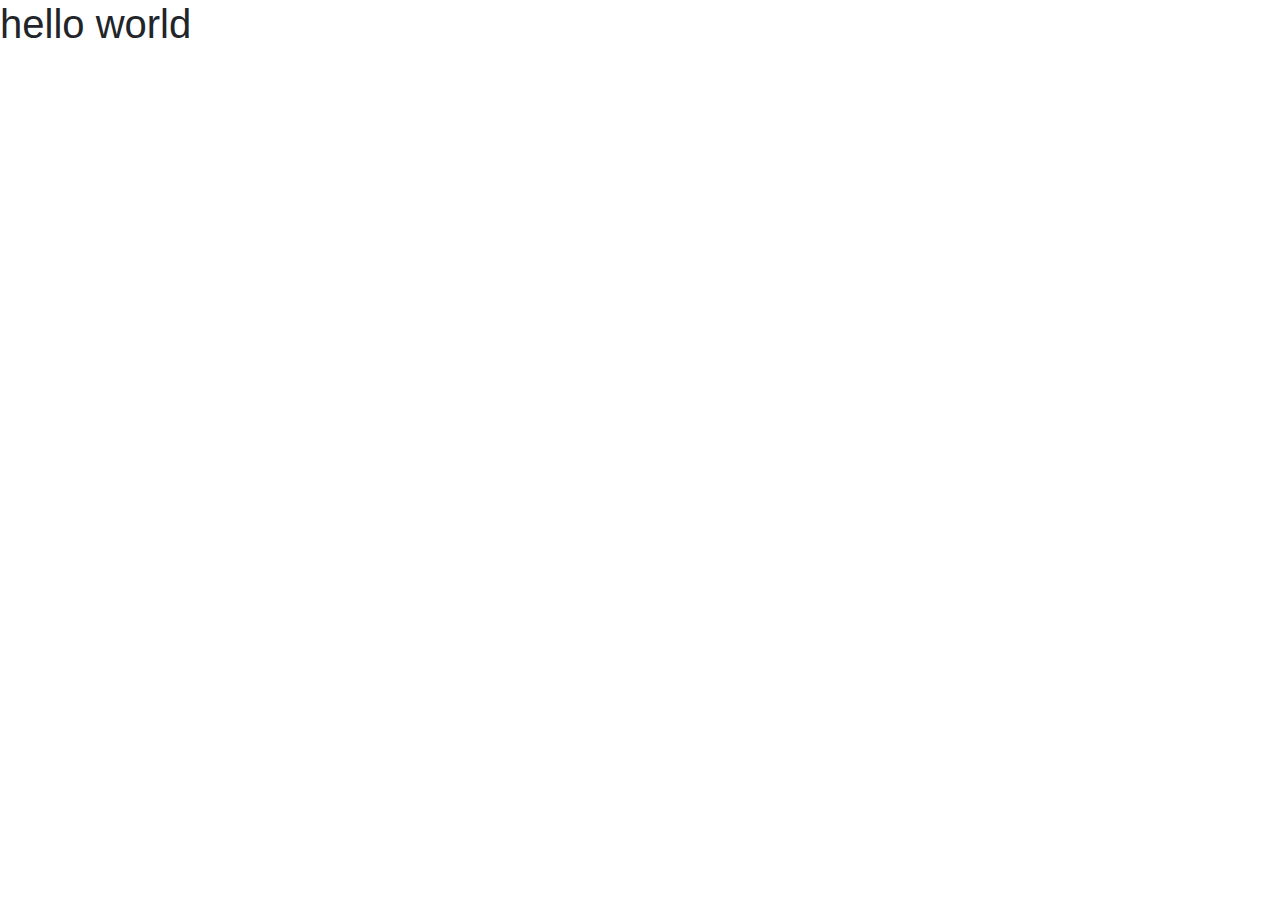
<file: 01/index.html>
<!DOCTYPE html>
<html lang="en">
<head>
  <meta charset="UTF-8">
  <meta name="viewport" content="width=device-width, initial-scale=1.0">
  <meta http-equiv="X-UA-Compatible" content="ie=edge">
  <link rel="stylesheet" href="https://stackpath.bootstrapcdn.com/bootstrap/4.3.1/css/bootstrap.min.css">
  <title>Document</title>
</head>
<body>
<h1>hello world</h1>


<script src="https://code.jquery.com/jquery-3.3.1.slim.min.js"></script>
<script src="https://cdnjs.cloudflare.com/ajax/libs/popper.js/1.14.7/umd/popper.min.js"></script>
<script src="https://stackpath.bootstrapcdn.com/bootstrap/4.3.1/js/bootstrap.min.js"></script>
</body>
</html>
</file>
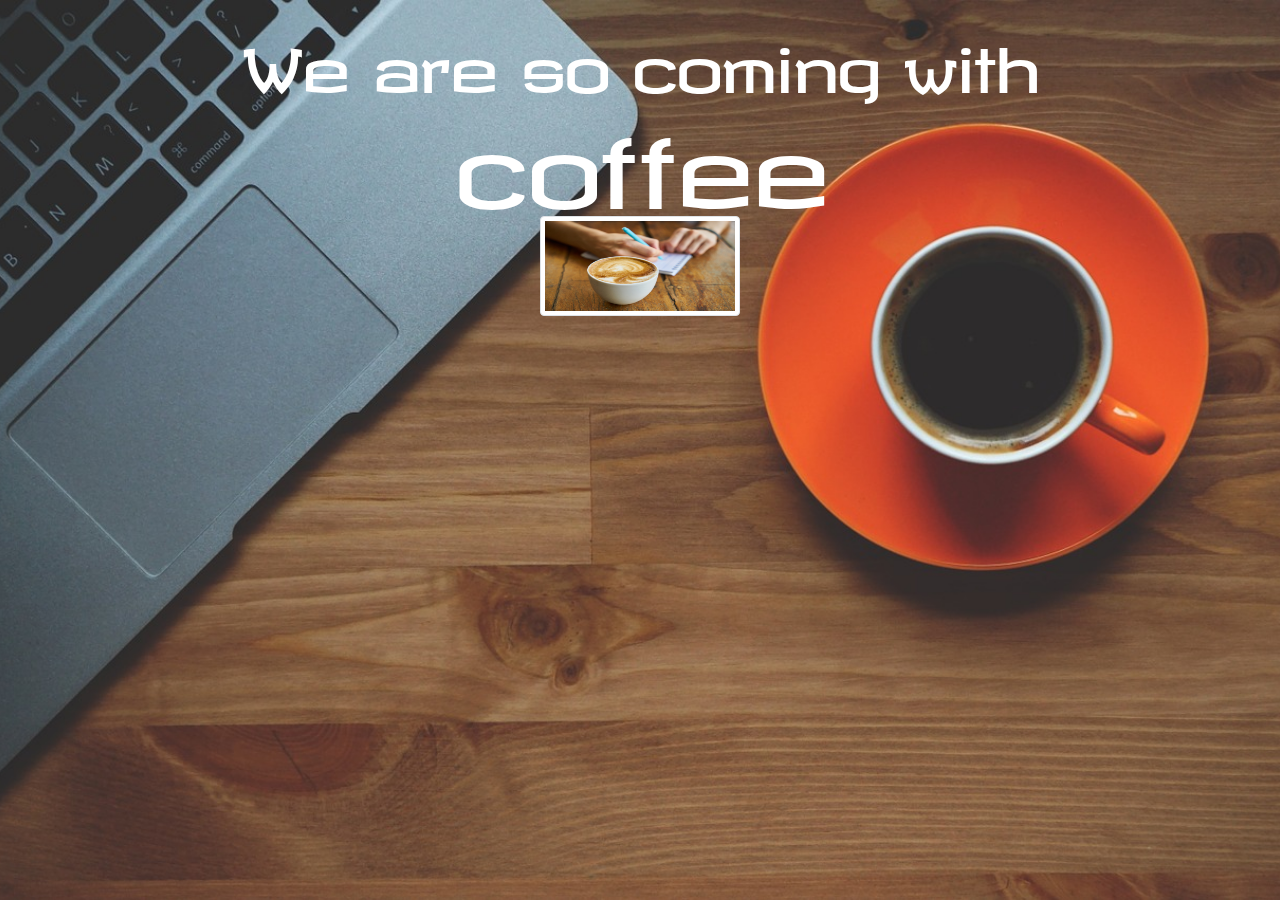
<file: project/01birdlandingpage/index.html>
<!DOCTYPE html>
<html lang="en">
<head>
  <meta charset="UTF-8">
  <meta name="viewport" content="width=device-width, initial-scale=1.0">
  <meta http-equiv="X-UA-Compatible" content="ie=edge">
  <link rel="stylesheet" href="https://stackpath.bootstrapcdn.com/bootstrap/4.3.1/css/bootstrap.min.css">
  <link href="https://fonts.googleapis.com/css?family=Revalia" rel="stylesheet">
  <link rel="stylesheet" href="css/style.css">
  <title>Document</title>
</head>
<body>
<div class="container">
  <h1 class="hero">We are so coming with <span class="display-1">coffee </span> </h1>
  <img  class="ima img-thumbnail d-block mx-auto"src="css/coffee2.jpg" alt="king-fisher">
  
</div>




<script src="https://code.jquery.com/jquery-3.3.1.slim.min.js"></script>
<script src="https://cdnjs.cloudflare.com/ajax/libs/popper.js/1.14.7/umd/popper.min.js"></script>
<script src="https://stackpath.bootstrapcdn.com/bootstrap/4.3.1/js/bootstrap.min.js"></script>
</body>
</html>
</file>
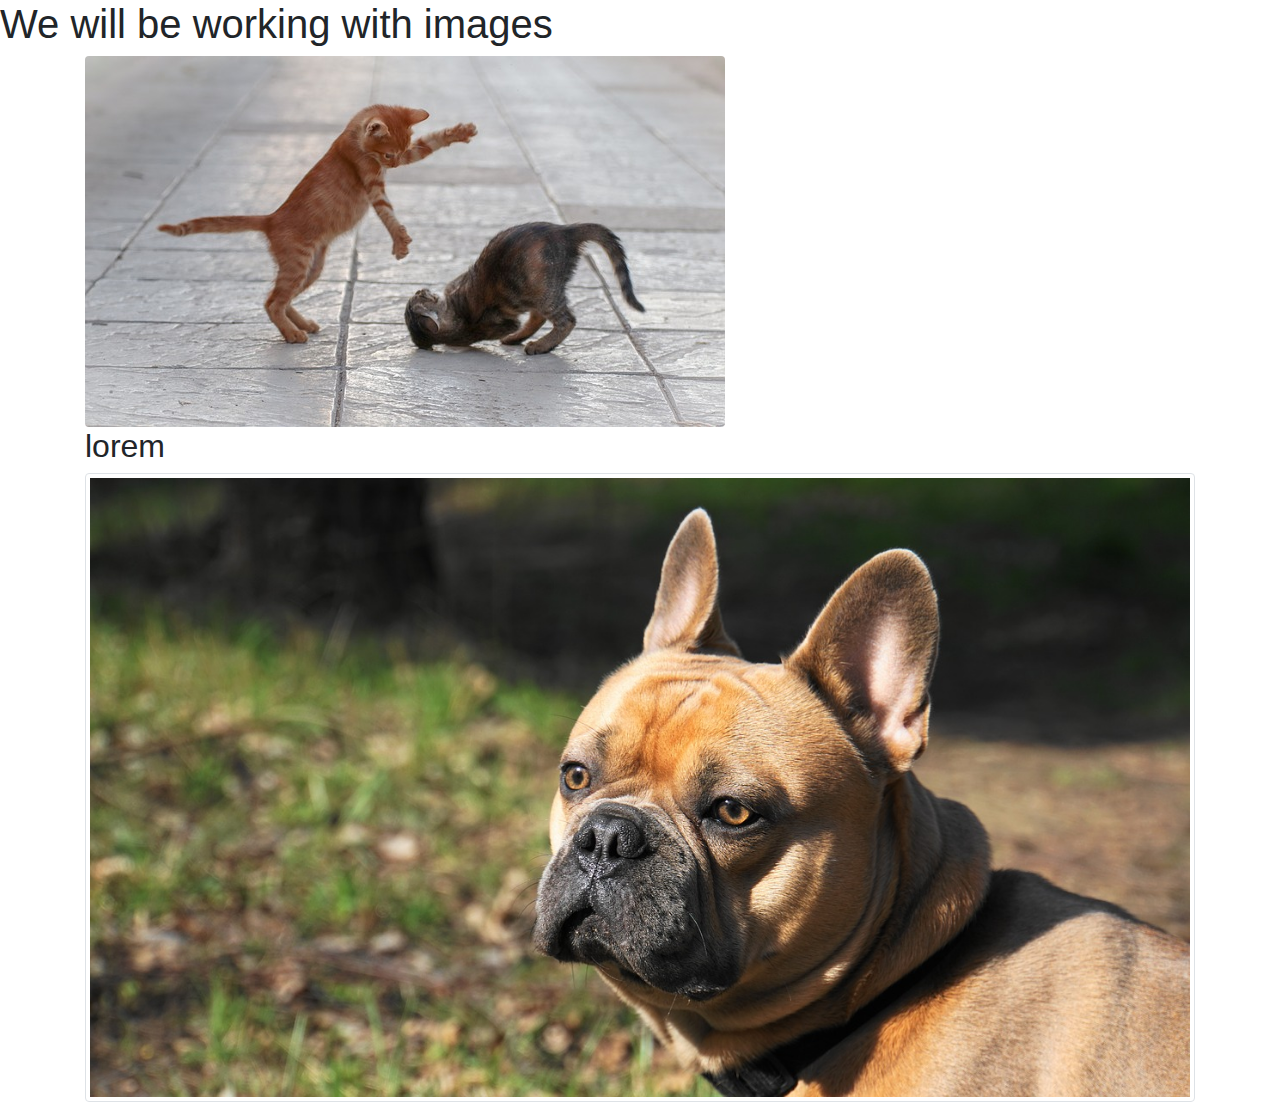
<file: 02/images.html>
<!DOCTYPE html>
<html lang="en">
<head>
  <meta charset="UTF-8">
  <meta name="viewport" content="width=device-width, initial-scale=1.0">
  <meta http-equiv="X-UA-Compatible" content="ie=edge">
  <link rel="stylesheet" href="https://stackpath.bootstrapcdn.com/bootstrap/4.3.1/css/bootstrap.min.css">
  <title>Document</title>
</head>
<body>
<h1>We will be working with images</h1>
<div class="container">
  <img class="img-fluid rounded text-center" src="cat.jpg" alt="cat">
  <h2>lorem</h2>
  <img class="img-fluid img-thumbnail" src="dog.jpg" alt="cat">
</div>


<script src="https://code.jquery.com/jquery-3.3.1.slim.min.js"></script>
<script src="https://cdnjs.cloudflare.com/ajax/libs/popper.js/1.14.7/umd/popper.min.js"></script>
<script src="https://stackpath.bootstrapcdn.com/bootstrap/4.3.1/js/bootstrap.min.js"></script>
</body>
</html>
</file>
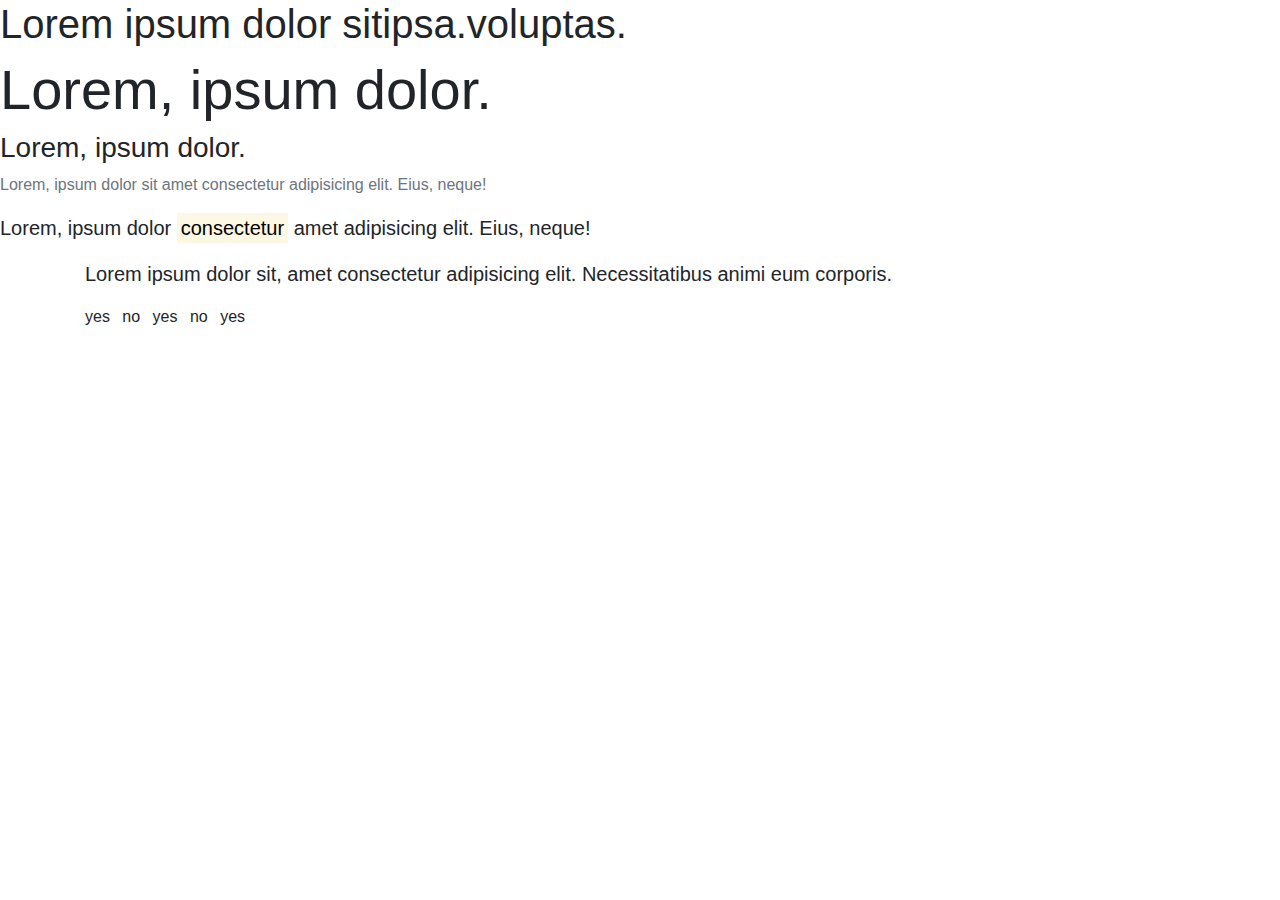
<file: 02/text.html>
<!DOCTYPE html>
<html lang="en">
<head>
  <meta charset="UTF-8">
  <meta name="viewport" content="width=device-width, initial-scale=1.0">
  <meta http-equiv="X-UA-Compatible" content="ie=edge">
  <link rel="stylesheet" href="https://stackpath.bootstrapcdn.com/bootstrap/4.3.1/css/bootstrap.min.css">
  <title>Document</title>
</head>
<body>
<h1>Lorem ipsum dolor sitipsa.voluptas.</h1>
<h2 class="display-4">Lorem, ipsum dolor.</h2>
<h3>Lorem, ipsum dolor.</h3>
<p class="text-muted">Lorem, ipsum dolor sit amet consectetur adipisicing elit. Eius, neque!</p>
<p class="lead">Lorem, ipsum dolor <mark>consectetur</mark> amet  adipisicing elit. Eius, neque!</p>

<div class="container">
    <blockquote class="blockquote">
        <p>Lorem ipsum dolor sit, amet consectetur 
          adipisicing elit. Necessitatibus animi eum corporis.</p>
      
      </blockquote>
</div>

<div class="container">
  <ul class="list-inline">
    <li class ="list-inline-item">yes</li>
    <li class ="list-inline-item">no</li>
    <li class ="list-inline-item">yes</li>
    <li class ="list-inline-item">no</li>
    <li class ="list-inline-item">yes</li>
  </ul>
</div>



<script src="https://code.jquery.com/jquery-3.3.1.slim.min.js"></script>
<script src="https://cdnjs.cloudflare.com/ajax/libs/popper.js/1.14.7/umd/popper.min.js"></script>
<script src="https://stackpath.bootstrapcdn.com/bootstrap/4.3.1/js/bootstrap.min.js"></script>
</body>
</html>
</file>
<file: project/01birdlandingpage/css/style.css>
body{
   background: url(coffee1.jpg)no-repeat center center fixed;
   background-size: cover;
  
}

.hero{
color:white;
margin-top: 20px;
text-align: center;
font-size: 60px;
letter-spacing: -.05em;
line-height: 1.2em;
font-family: 'Revalia', cursive;
}

.ima{
  height: 100px;
  width: 200px;
}
</file>
